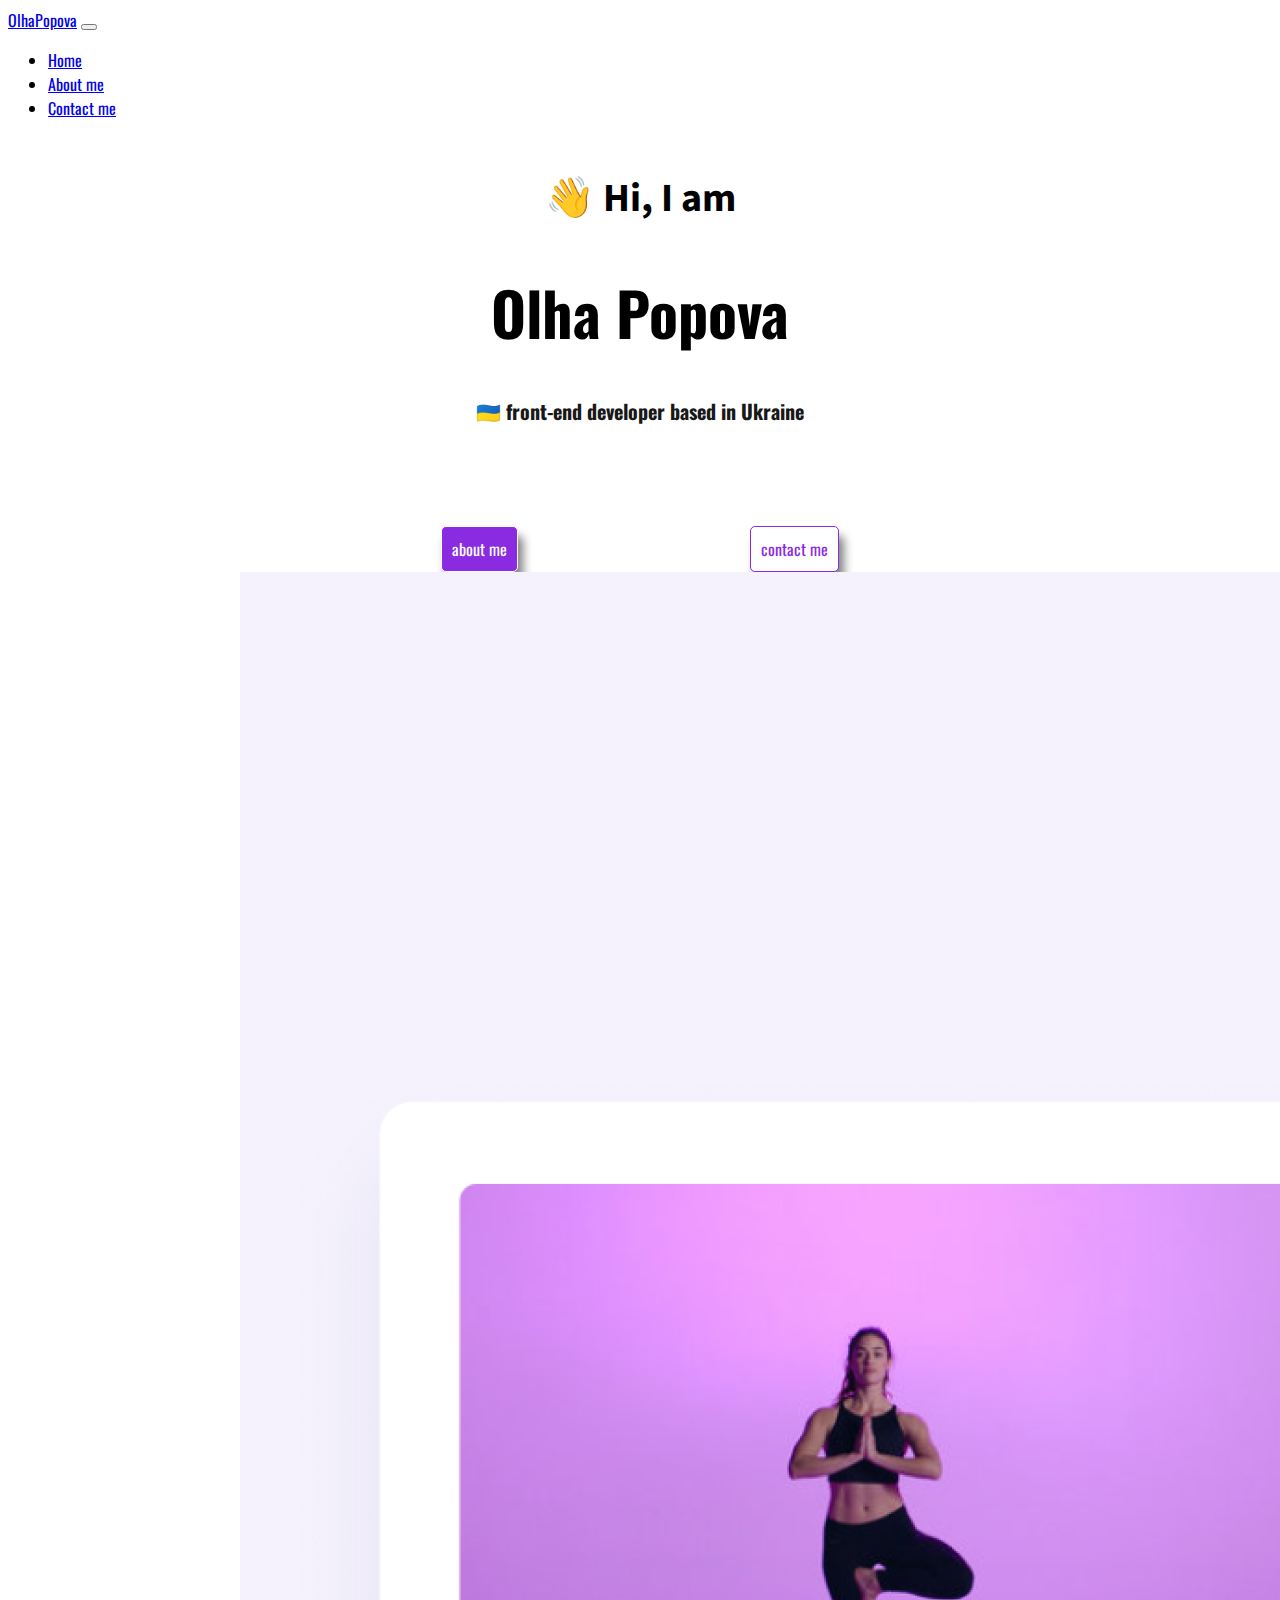
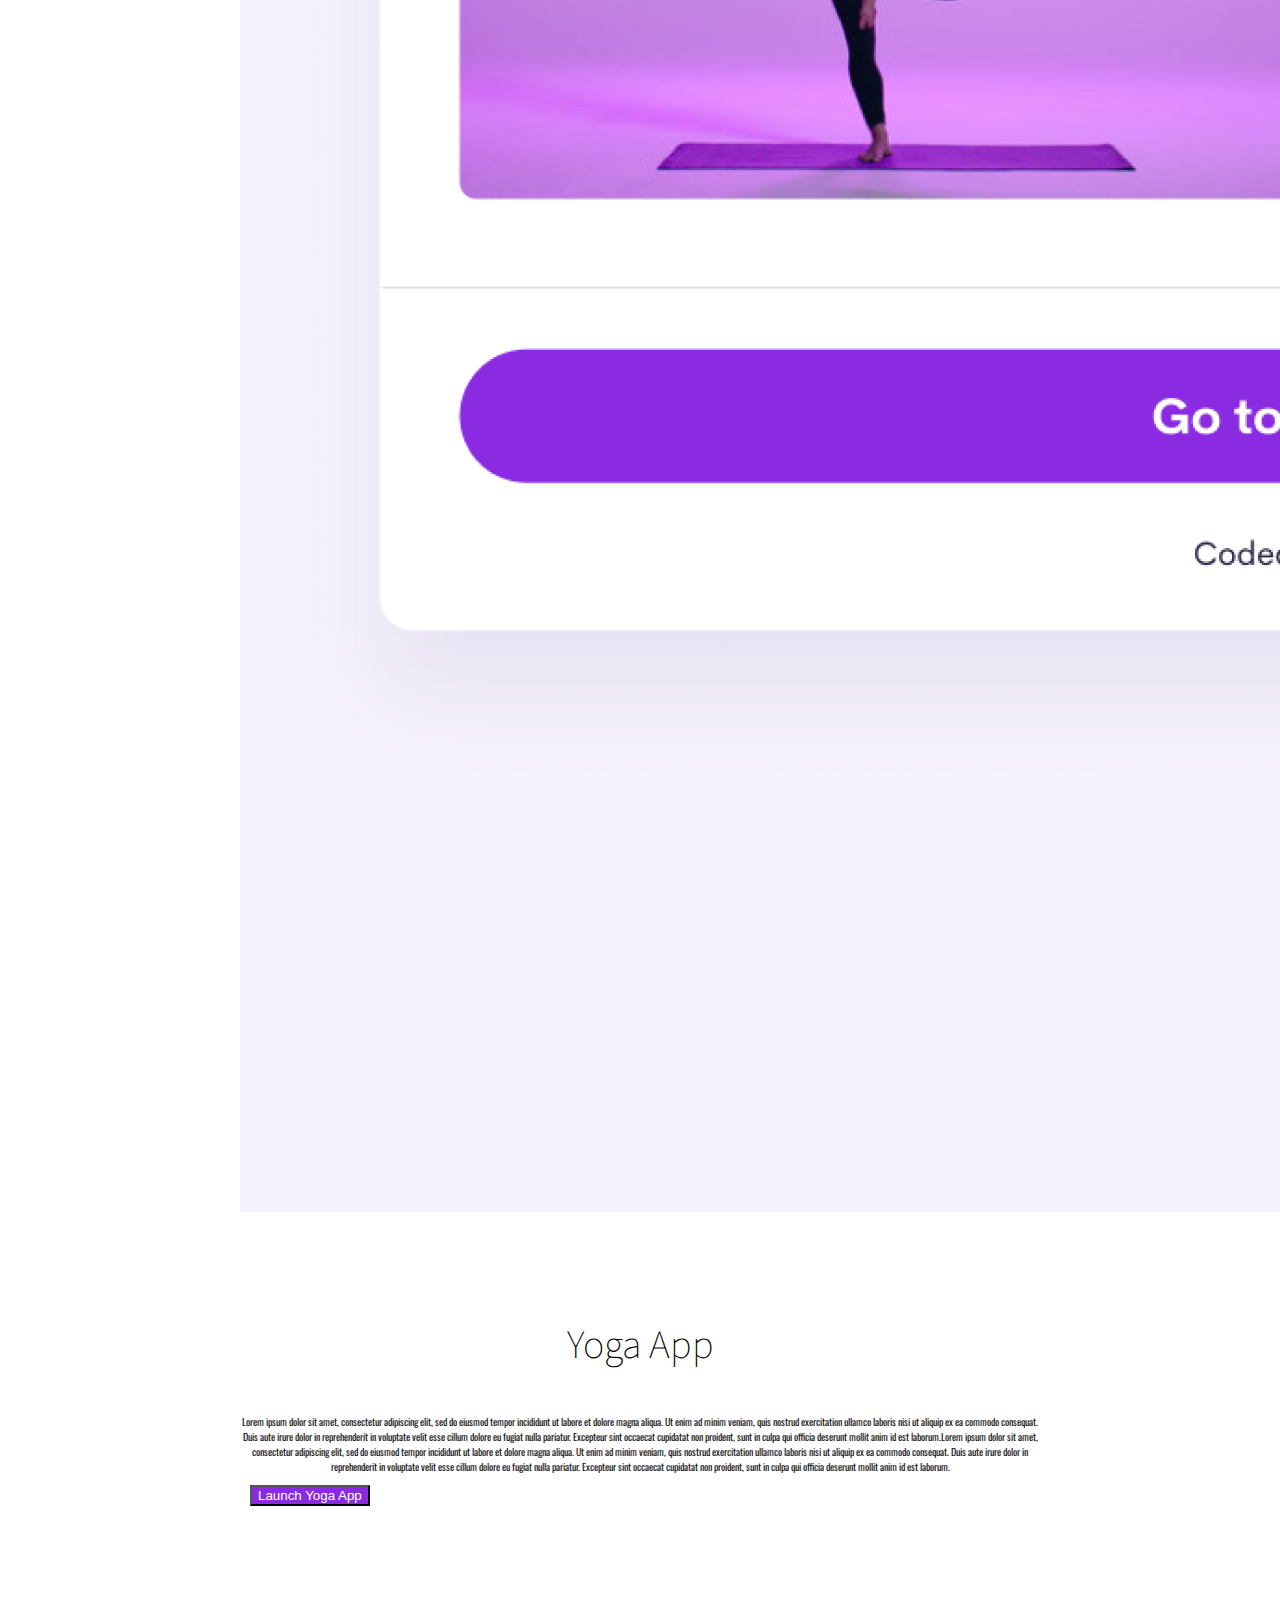
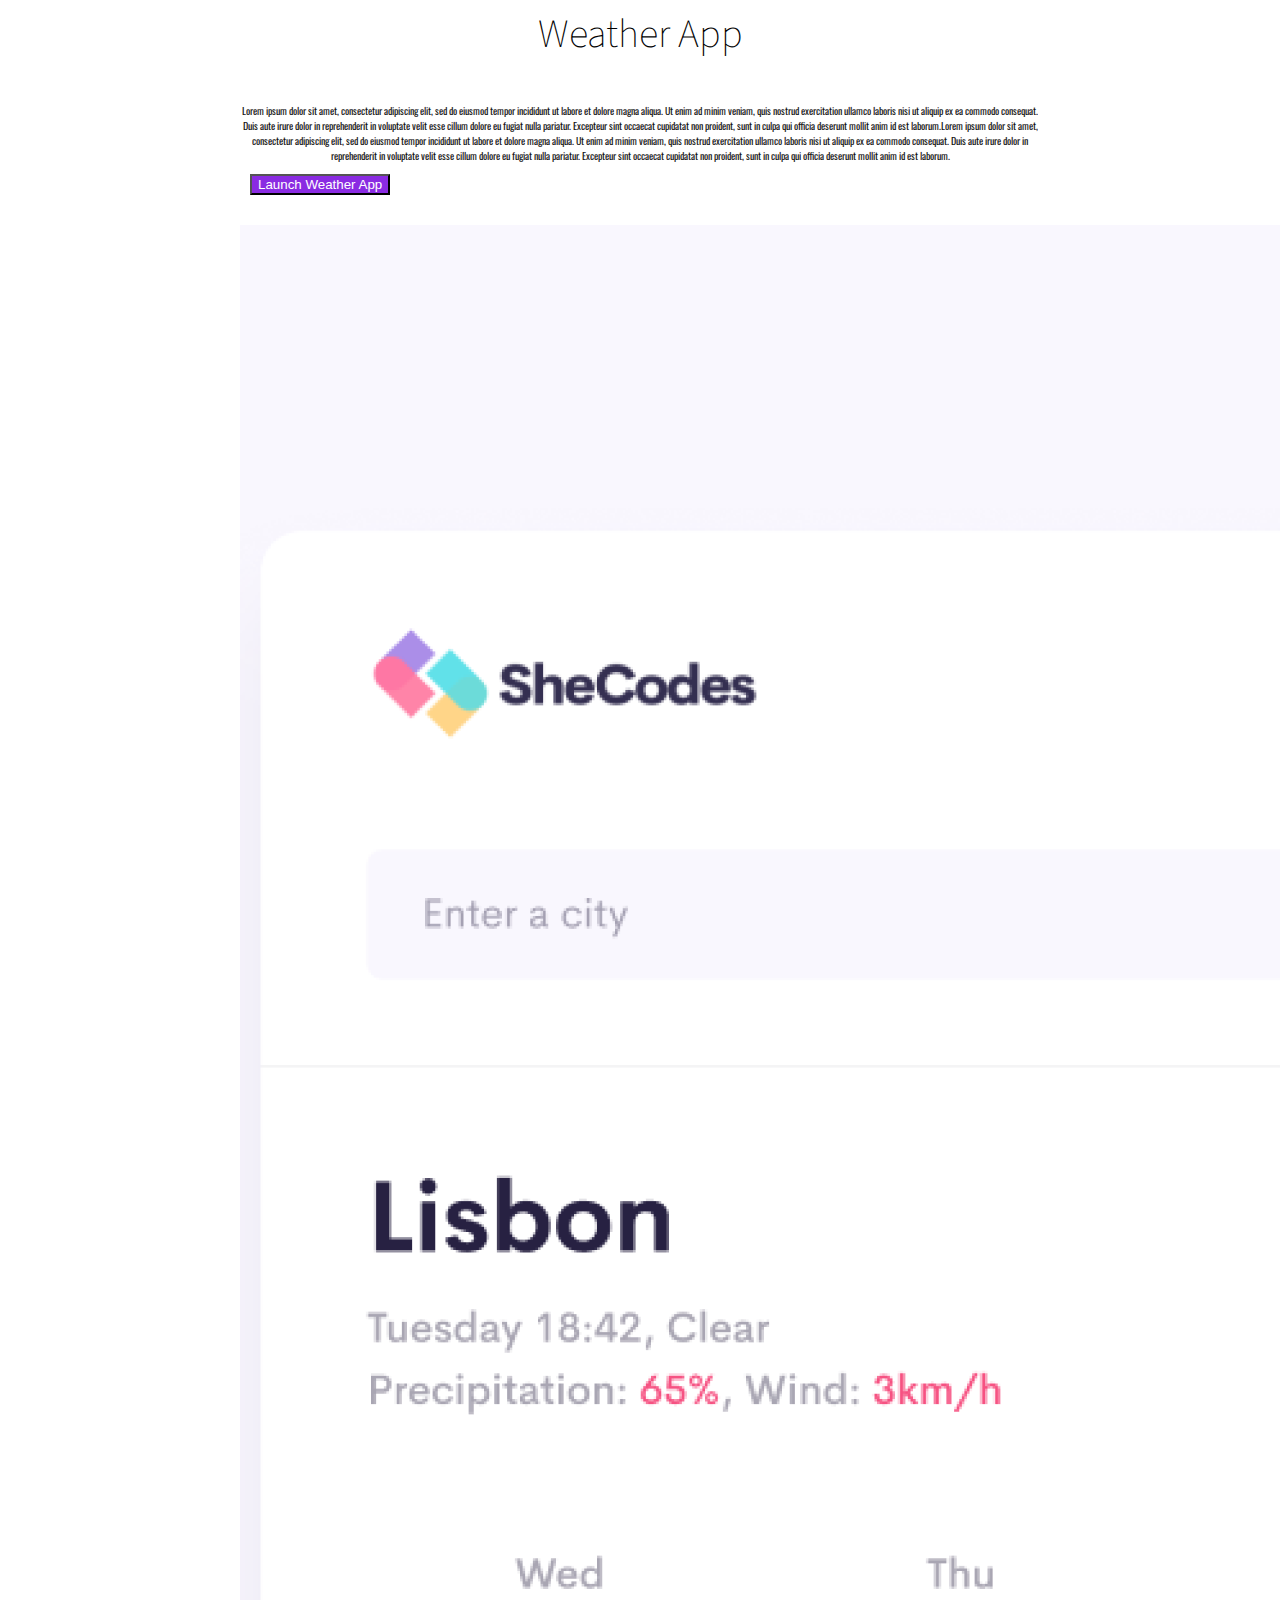
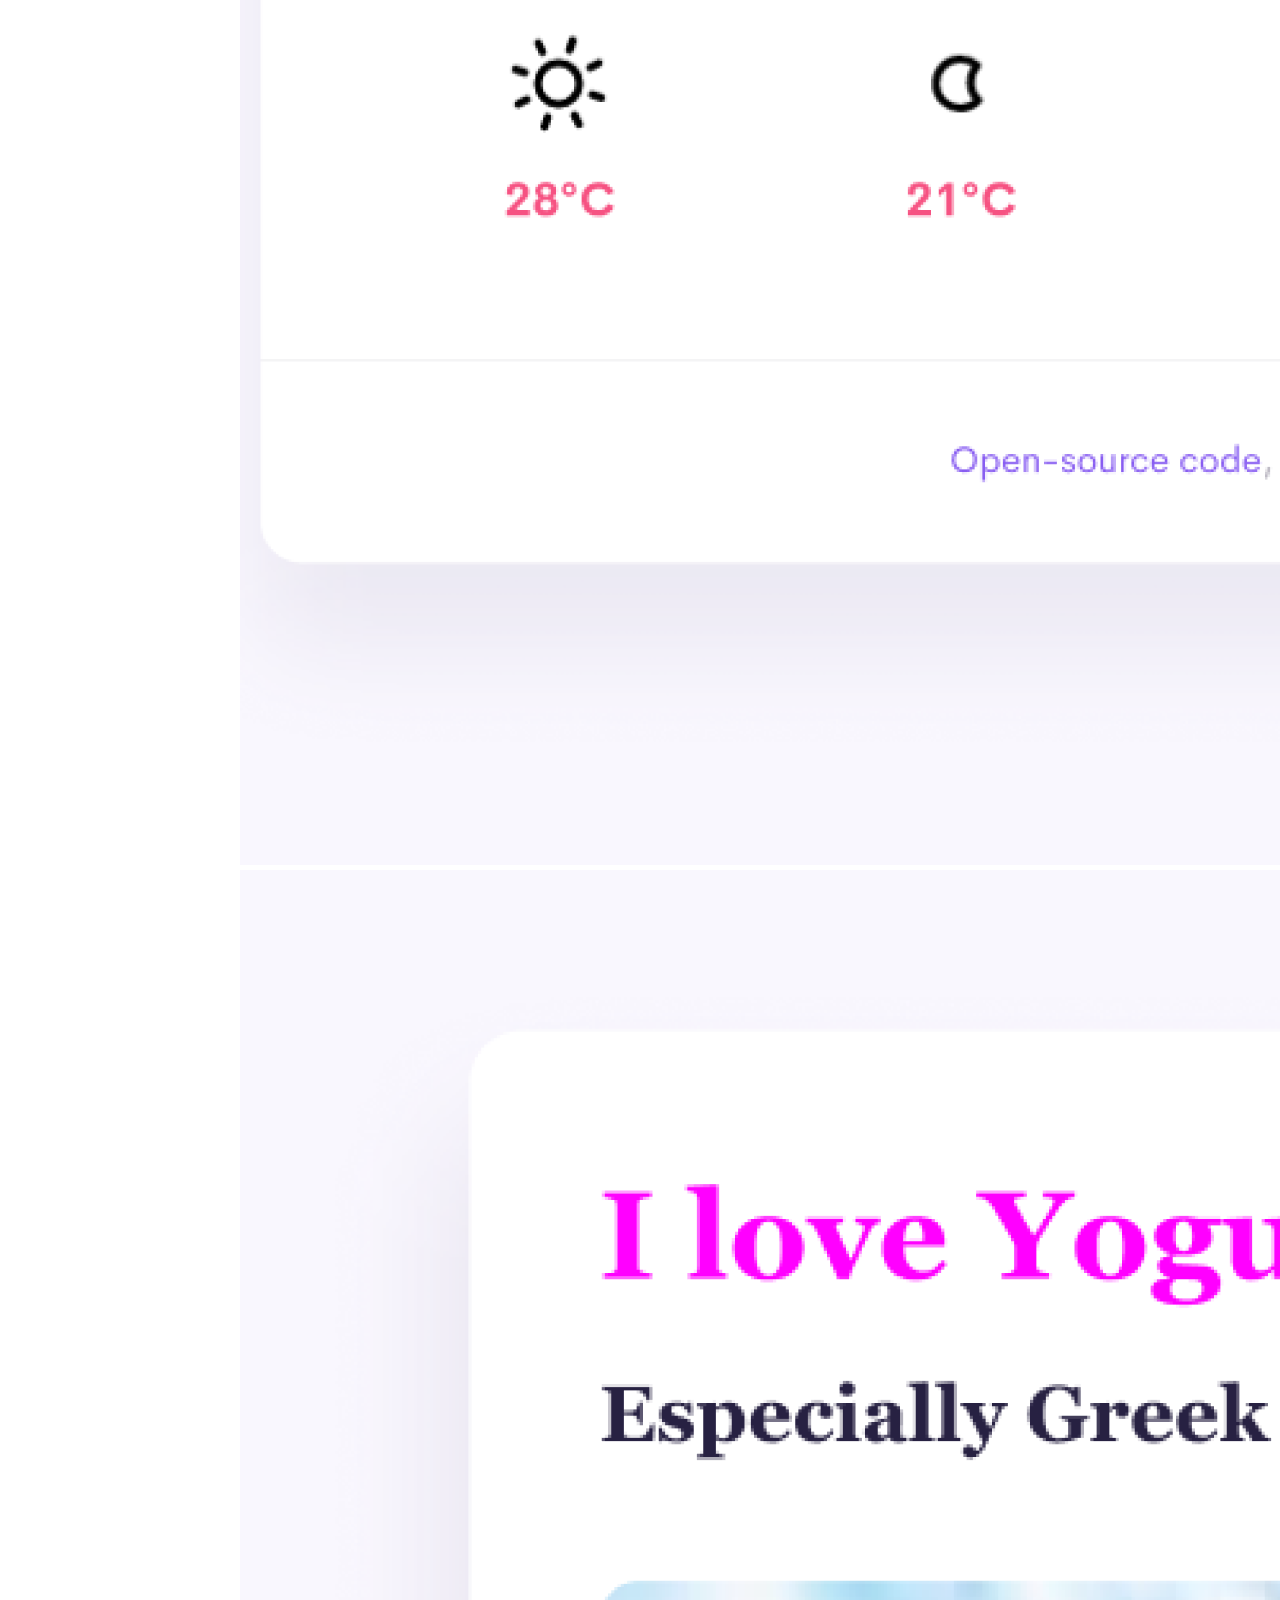
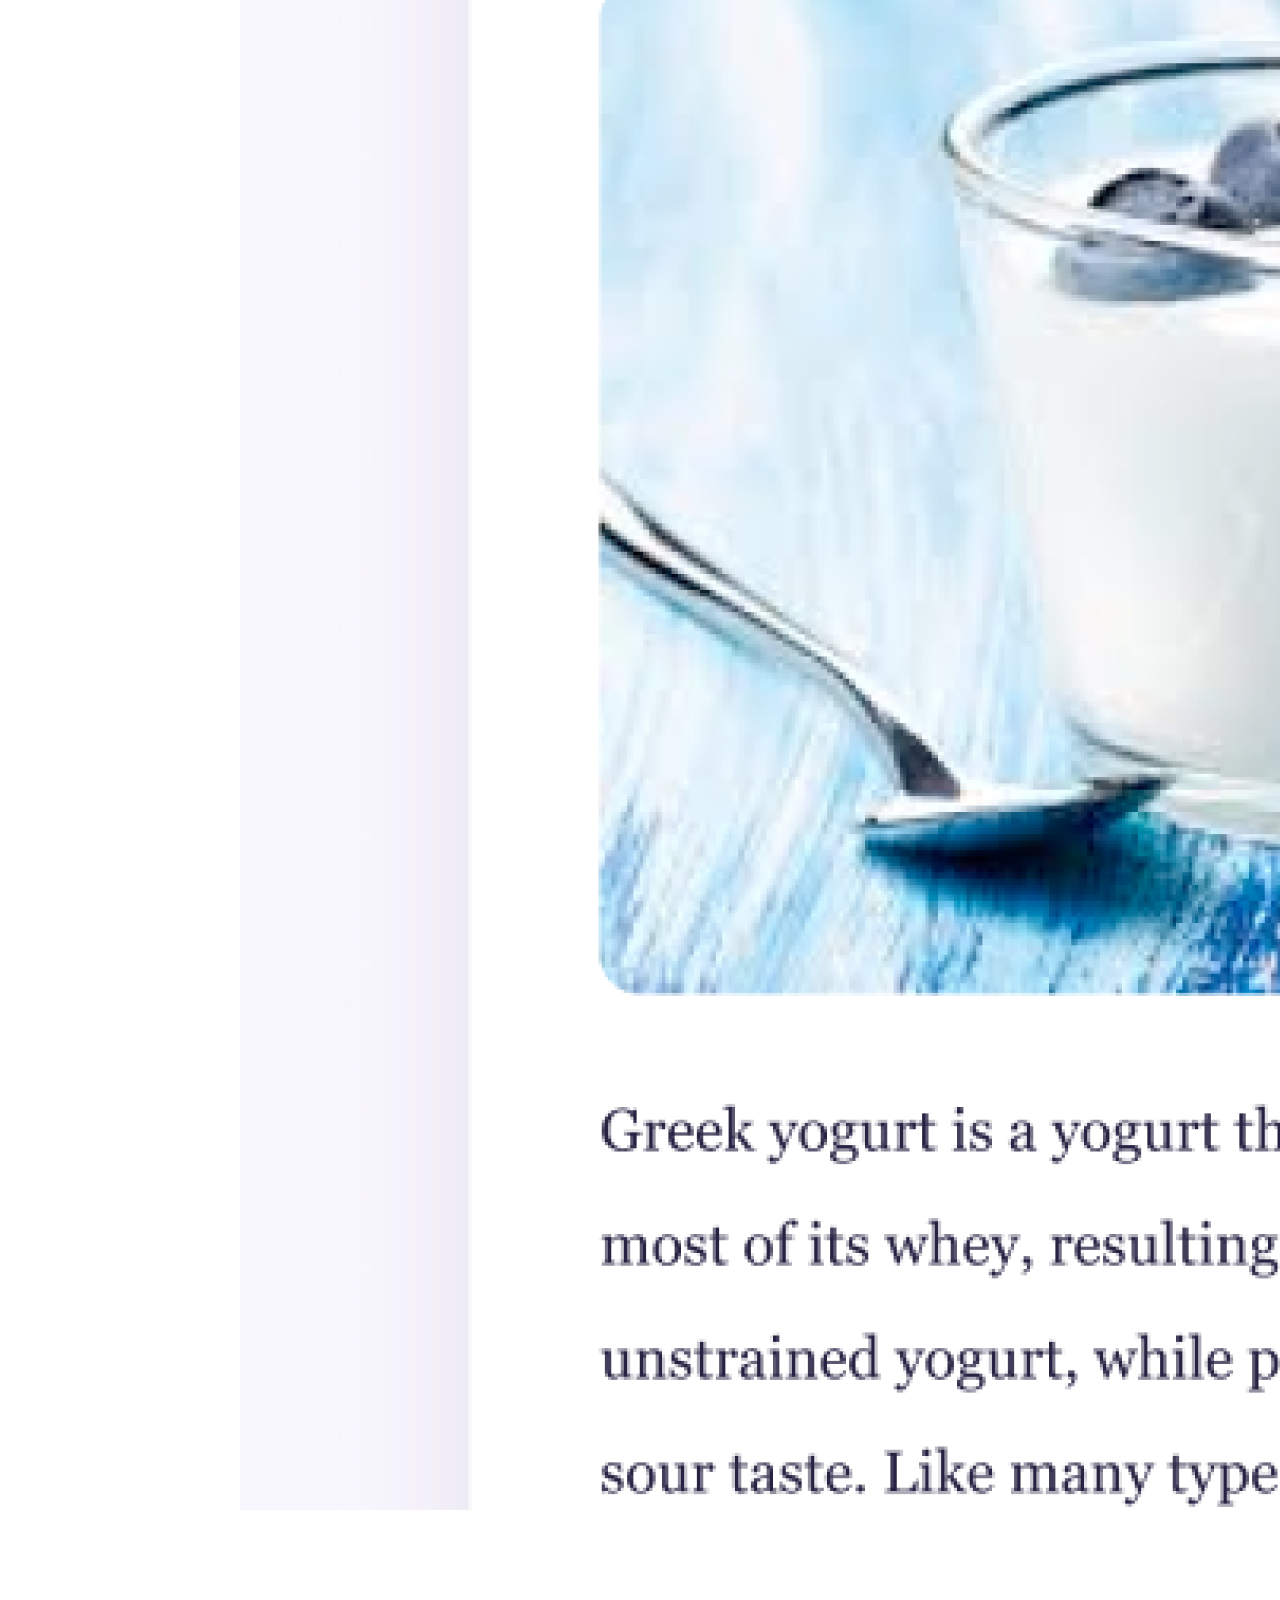
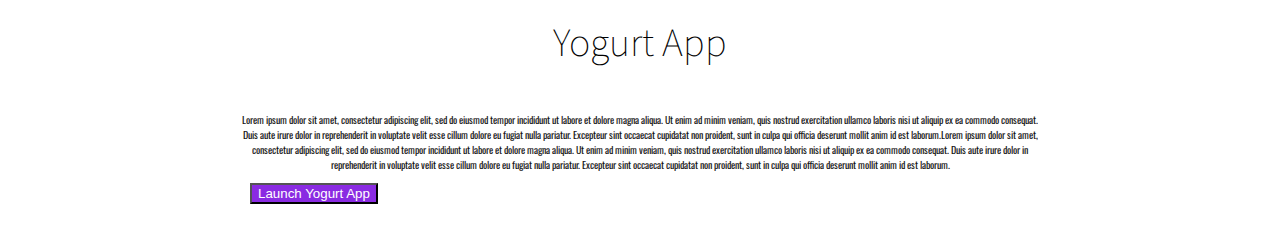
<file: index.html>
<!DOCTYPE html>
<html lang="en">
  <head>
    <meta charset="UTF-8" />
    <meta name="viewport" content="width=device-width, initial-scale=1.0" />
    <meta
    name="description"
    content="portfolio with projects below"
  />
    <meta http-equiv="X-UA-Compatible" content="ie=edge" />
    <link rel="preconnect" href="https://fonts.googleapis.com" />
    <link rel="preconnect" href="https://fonts.gstatic.com" crossorigin />
    <link
      href="https://fonts.googleapis.com/css2?family=Source+Sans+Pro&display=swap"
      rel="stylesheet"
    />
    <link
      href="https://fonts.googleapis.com/css2?family=Oswald&display=swap"
      rel="stylesheet"
    />
    <link
      href="https://cdn.jsdelivr.net/npm/bootstrap@5.2.2/dist/css/bootstrap.min.css"
      rel="stylesheet"
      integrity="sha384-Zenh87qX5JnK2Jl0vWa8Ck2rdkQ2Bzep5IDxbcnCeuOxjzrPF/et3URy9Bv1WTRi"
      crossorigin="anonymous"
    />
    <script
      src="https://cdn.jsdelivr.net/npm/bootstrap@5.2.2/dist/js/bootstrap.bundle.min.js"
      integrity="sha384-OERcA2EqjJCMA+/3y+gxIOqMEjwtxJY7qPCqsdltbNJuaOe923+mo//f6V8Qbsw3"
      crossorigin="anonymous"
    ></script>
    <link rel="stylesheet" href="src/homework.css" />
    <title>Portfolio title page</title>
  </head>
  <body>
    <header>
      <nav class="navbar navbar-expand-lg bg-light">
          <div class="container-fluid">
            <a class="navbar-brand" href="#" title="portfolio">OlhaPopova</a>
            <button class="navbar-toggler" type="button" data-bs-toggle="collapse" data-bs-target="#navbarNav" aria-controls="navbarNav" aria-expanded="false" aria-label="Toggle navigation">
              <span class="navbar-toggler-icon"></span>
            </button>
            <div class="collapse navbar-collapse" id="navbarNav">
              <ul class="navbar-nav">
                <li class="nav-item">
                  <a class="nav-link active" aria-current="page" href="#">Home</a>
                </li>
                <li class="nav-item">
                  <a class="nav-link" href="about.html" title="page with projects">About me</a>
                </li>
                <li class="nav-item">
                  <a class="nav-link" href="about.html#mail" title="contact page">Contact me</a>
                </li>
              </ul>
            </div>
          </div>
        </nav>
      </header>
      <main>
    <div class="conteiner">
      <h2>
        👋 Hi, I am
      </h2>
      <h1>
        Olha Popova
      </h1>
      <p class="front-end mt-5">
        🇺🇦 front-end developer based in Ukraine
      </p>
      <div class="first-flexbox">
        <div class="contact-me">
          <a class="contact p-2" href="about.html" title="page with projects">about me</a>
        </div>
        <div class="about-me">
          <a class="about" href="about.html#mail" title="contact page">contact me</a>
        </div>
      </div>
      <div class="row mt-5">
        <div class="col-sm-6 border rounded">
          <img class="img-fluid rounded" src="images/yoga.png" alt="yoga project" />
        </div>
        <div class="col-sm-6 border rounded">
          <h3>Yoga App</h3>
          <p class="border rounded p-3">
            Lorem ipsum dolor sit amet, consectetur adipiscing elit, sed do
            eiusmod tempor incididunt ut labore et dolore magna aliqua. Ut enim
            ad minim veniam, quis nostrud exercitation ullamco laboris nisi ut
            aliquip ex ea commodo consequat. Duis aute irure dolor in
            reprehenderit in voluptate velit esse cillum dolore eu fugiat nulla
            pariatur. Excepteur sint occaecat cupidatat non proident, sunt in
            culpa qui officia deserunt mollit anim id est laborum.Lorem ipsum dolor sit amet, consectetur adipiscing elit, sed do
            eiusmod tempor incididunt ut labore et dolore magna aliqua. Ut enim
            ad minim veniam, quis nostrud exercitation ullamco laboris nisi ut
            aliquip ex ea commodo consequat. Duis aute irure dolor in
            reprehenderit in voluptate velit esse cillum dolore eu fugiat nulla
            pariatur. Excepteur sint occaecat cupidatat non proident, sunt in
            culpa qui officia deserunt mollit anim id est laborum.<br />
            <div class="d-grid gap-2">
              <button class="btn btn rounded  shadow-sm" type="button">Launch Yoga App</button>
            </div>            
          </p>
        </div>
      </div>
      <div class="row">
        <div class="col-sm-6 border rounded"><h3>Weather App</h3>
          <p class="border rounded p-3">
            Lorem ipsum dolor sit amet, consectetur adipiscing elit, sed do
            eiusmod tempor incididunt ut labore et dolore magna aliqua. Ut enim
            ad minim veniam, quis nostrud exercitation ullamco laboris nisi ut
            aliquip ex ea commodo consequat. Duis aute irure dolor in
            reprehenderit in voluptate velit esse cillum dolore eu fugiat nulla
            pariatur. Excepteur sint occaecat cupidatat non proident, sunt in
            culpa qui officia deserunt mollit anim id est laborum.Lorem ipsum dolor sit amet, consectetur adipiscing elit, sed do
            eiusmod tempor incididunt ut labore et dolore magna aliqua. Ut enim
            ad minim veniam, quis nostrud exercitation ullamco laboris nisi ut
            aliquip ex ea commodo consequat. Duis aute irure dolor in
            reprehenderit in voluptate velit esse cillum dolore eu fugiat nulla
            pariatur. Excepteur sint occaecat cupidatat non proident, sunt in
            culpa qui officia deserunt mollit anim id est laborum.<br />
            <div class="d-grid gap-2">
              <button class="btn btn rounded shadow-sm" type="button">Launch Weather App</button>
            </div>            
          </p></div>
        <div class="col-sm-6 border rounded"><img class="img-fluid rounded" src="images/weather.png" alt="weather app" /></div>
      </div>
      <div class="row">
        <div class="col-sm-6 border rounded"><img class="img-fluid rounded" src="images/yogurt.png" alt="yogurt app" /></div>
        <div class="col-sm-6 border rounded"><h3>Yogurt App</h3>
          <p class="border rounded p-3">
            Lorem ipsum dolor sit amet, consectetur adipiscing elit, sed do
            eiusmod tempor incididunt ut labore et dolore magna aliqua. Ut enim
            ad minim veniam, quis nostrud exercitation ullamco laboris nisi ut
            aliquip ex ea commodo consequat. Duis aute irure dolor in
            reprehenderit in voluptate velit esse cillum dolore eu fugiat nulla
            pariatur. Excepteur sint occaecat cupidatat non proident, sunt in
            culpa qui officia deserunt mollit anim id est laborum.Lorem ipsum dolor sit amet, consectetur adipiscing elit, sed do
            eiusmod tempor incididunt ut labore et dolore magna aliqua. Ut enim
            ad minim veniam, quis nostrud exercitation ullamco laboris nisi ut
            aliquip ex ea commodo consequat. Duis aute irure dolor in
            reprehenderit in voluptate velit esse cillum dolore eu fugiat nulla
            pariatur. Excepteur sint occaecat cupidatat non proident, sunt in
            culpa qui officia deserunt mollit anim id est laborum.<br />
            <div class="d-grid gap-2">
              <button class="btn btn rounded shadow-sm" type="button" >Launch Yogurt App</button>
            </div>            
          </p></div></div>
      </div>
    </main>
    </div>
  </body>
</html>
</file>
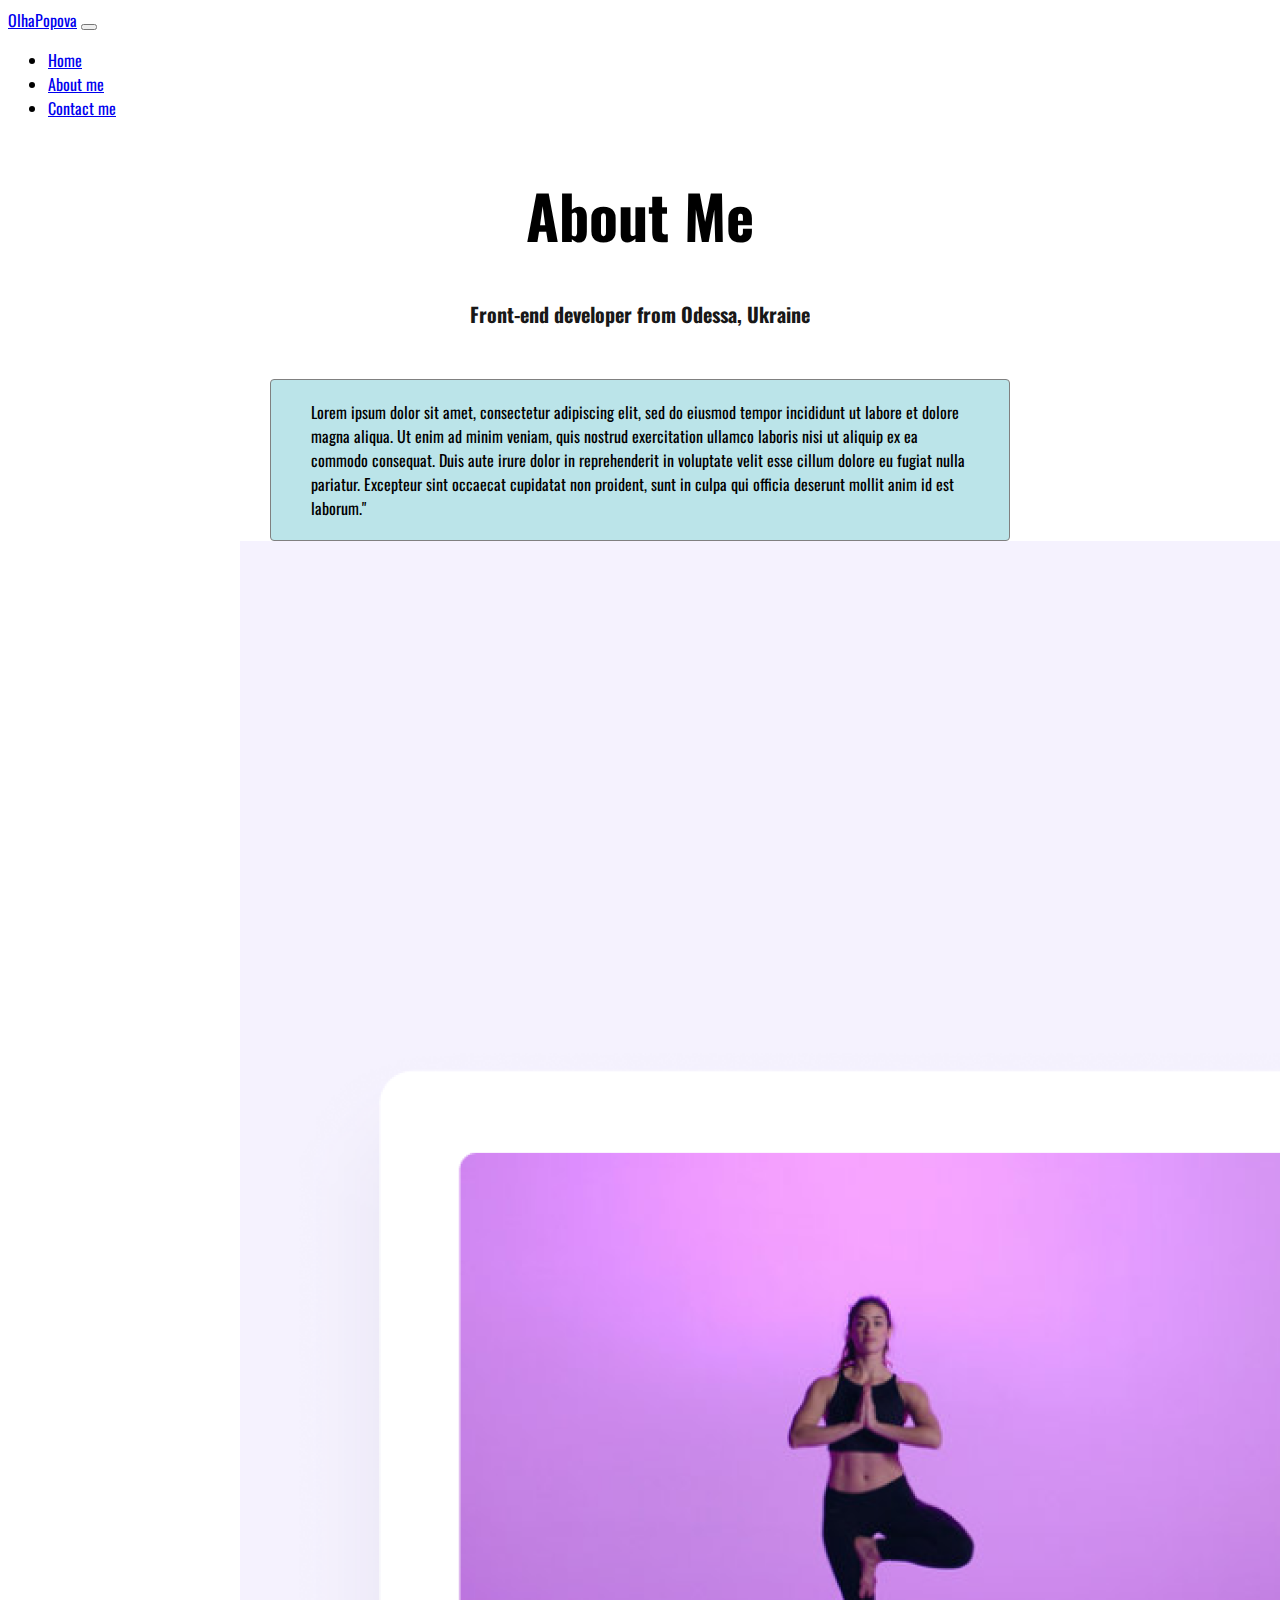
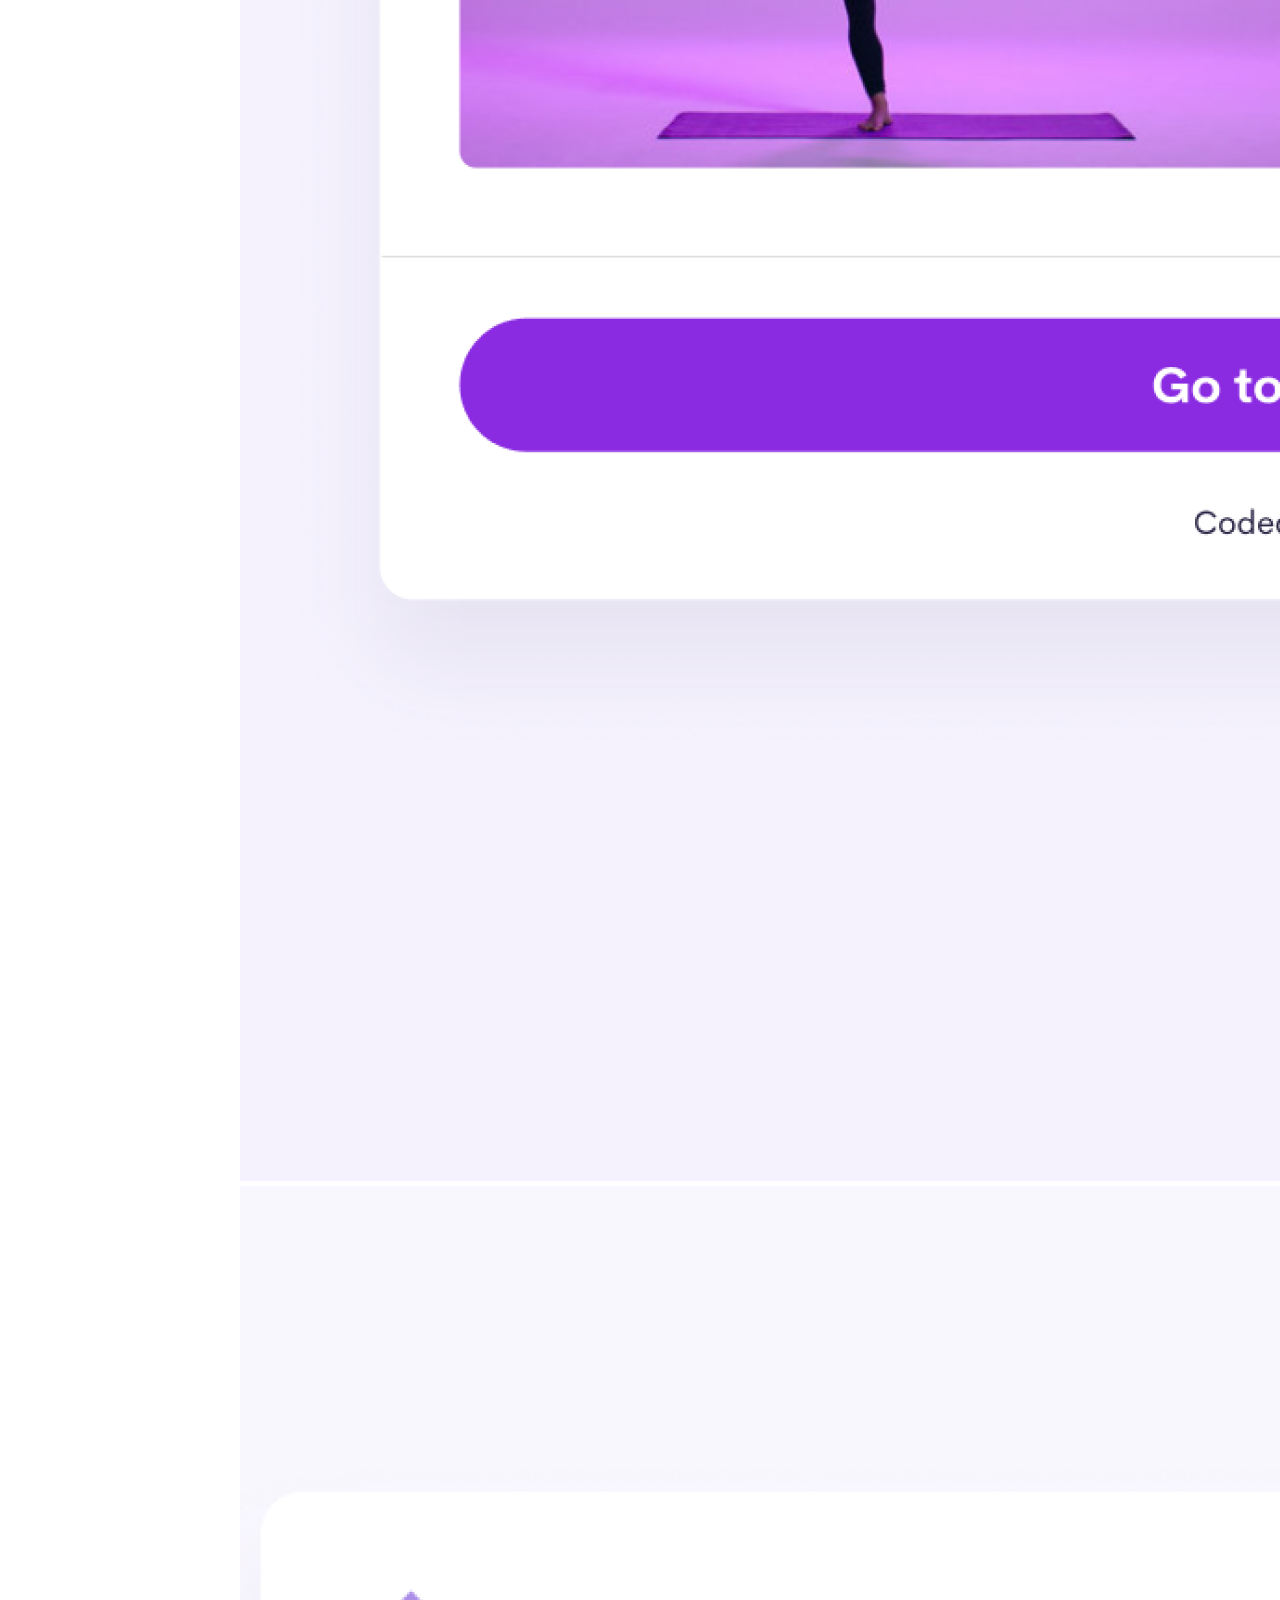
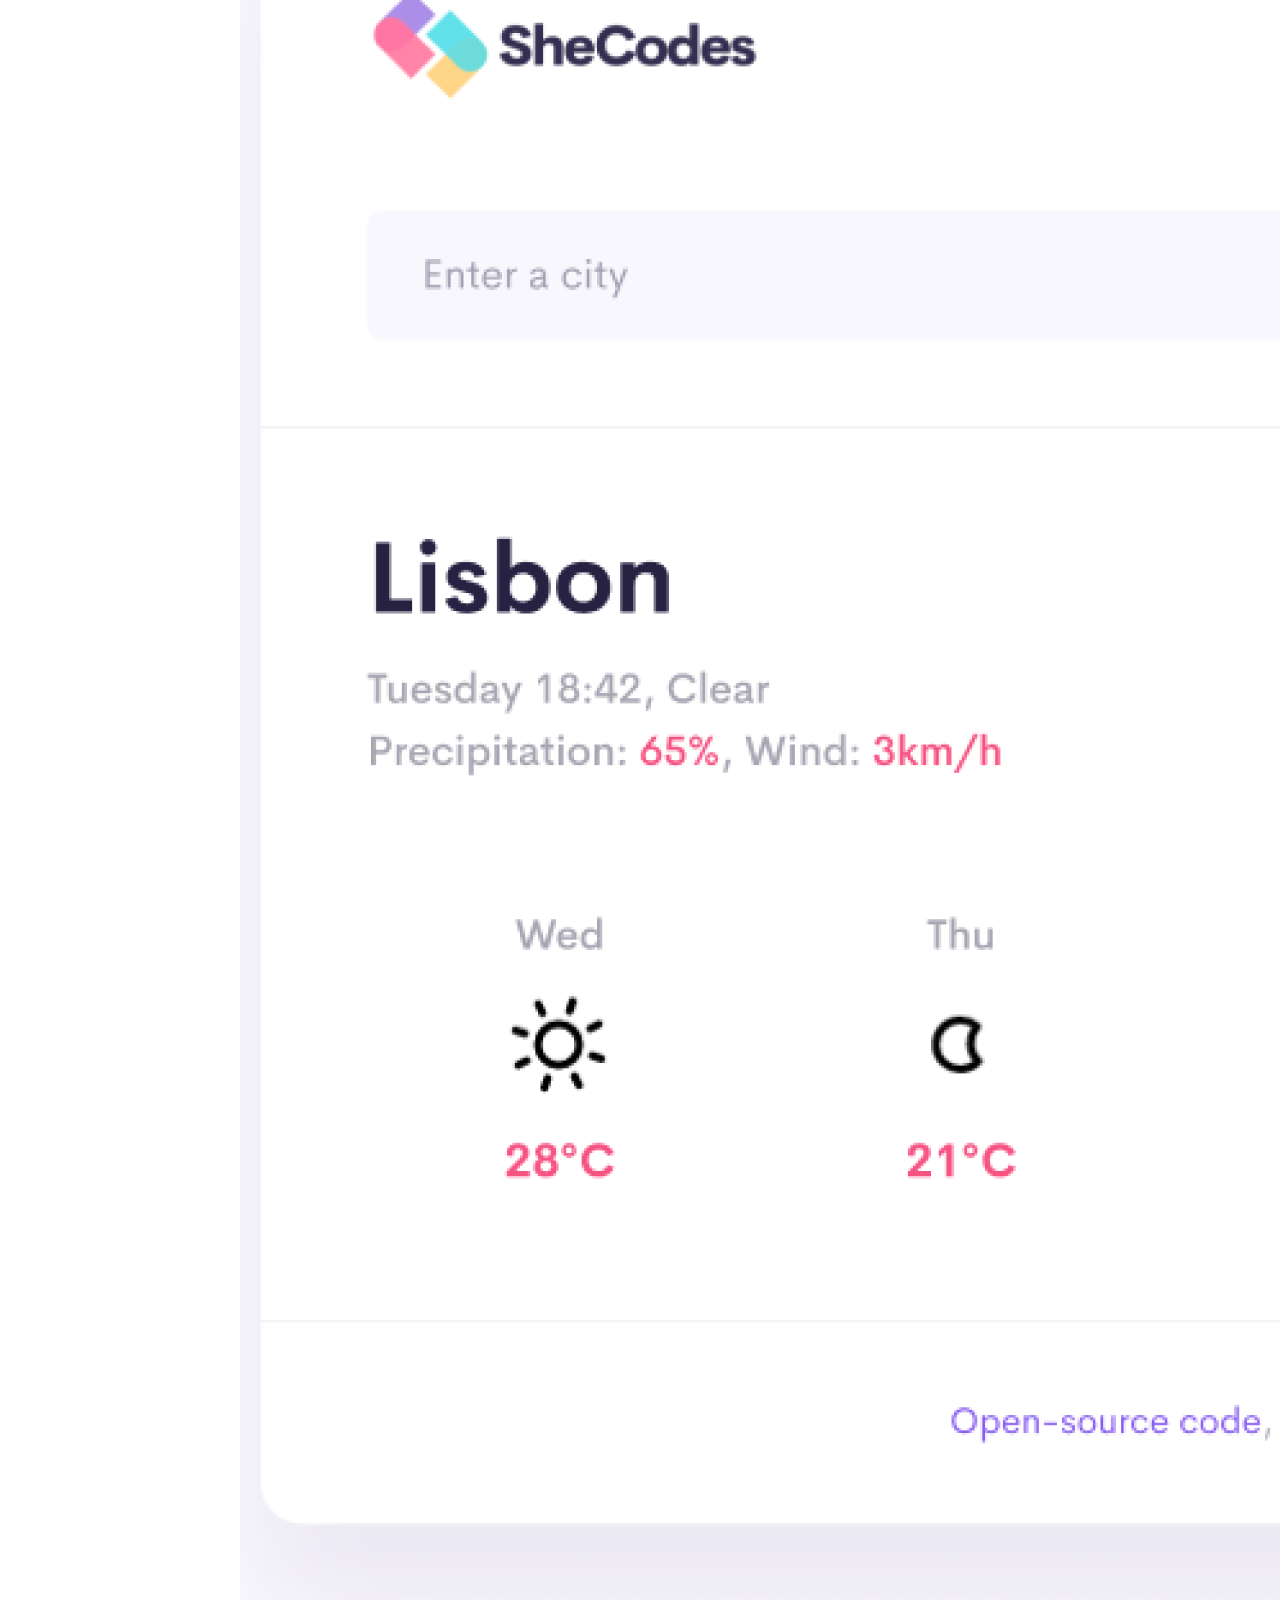
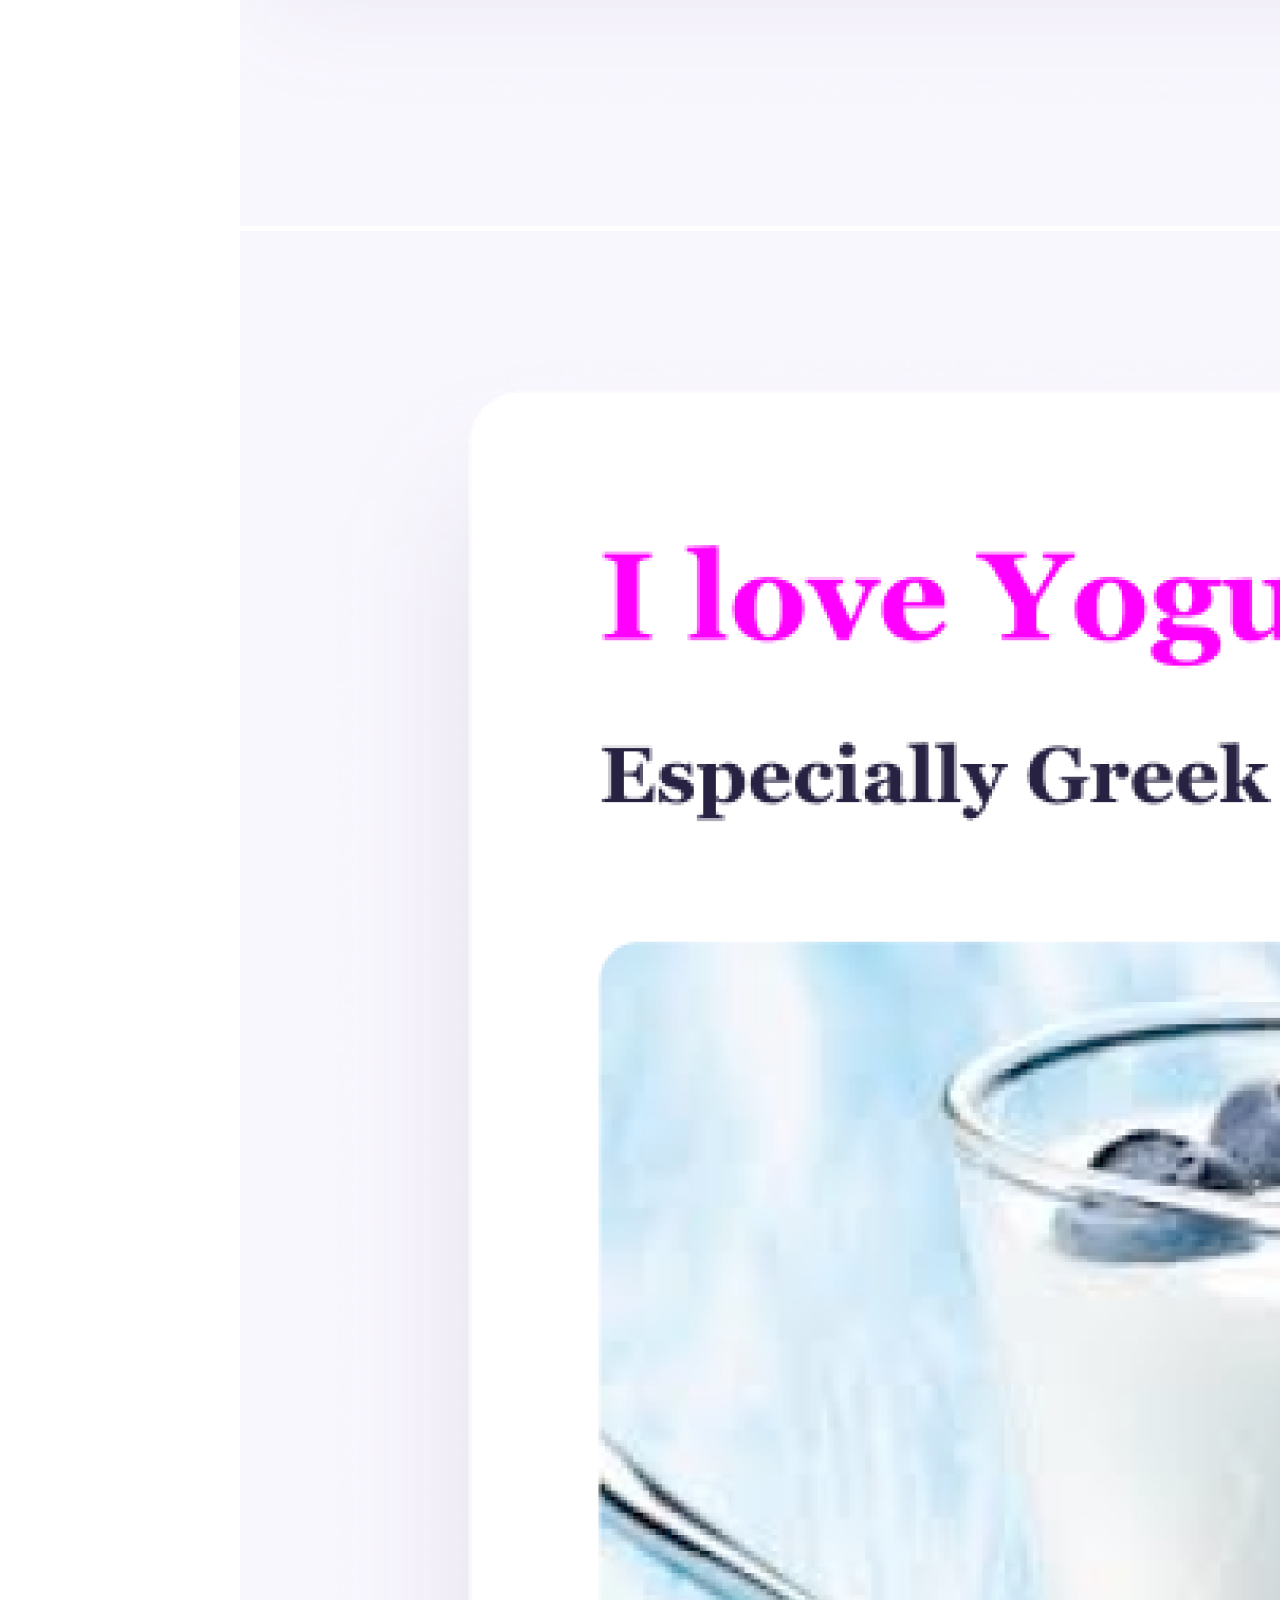
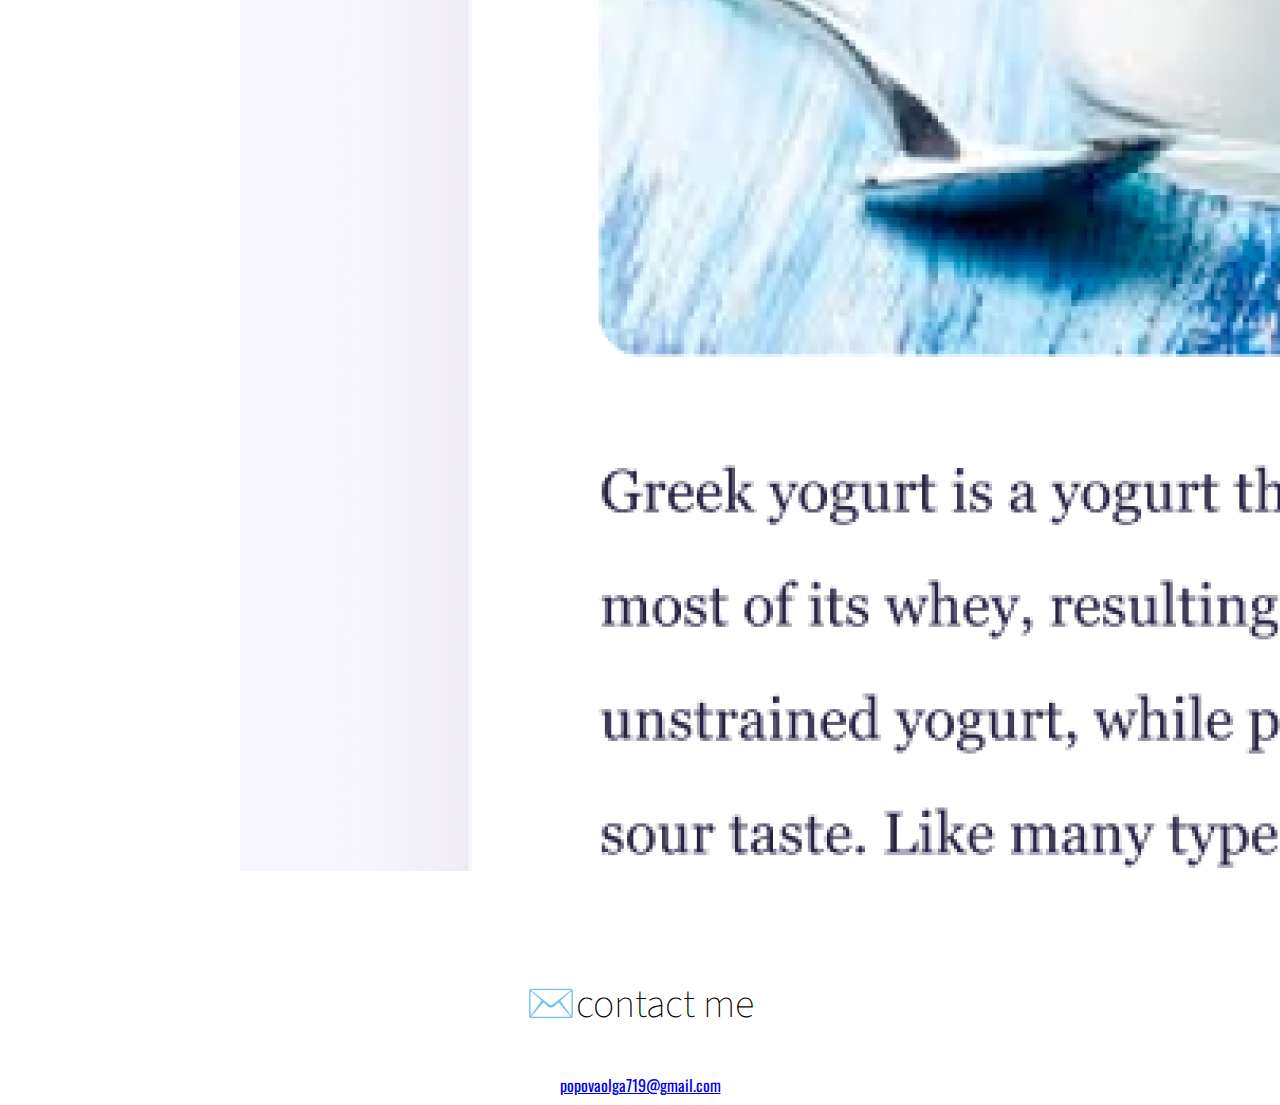
<file: about.html>
<!DOCTYPE html>
<html lang="en">
  <head>
    <meta charset="UTF-8" />
    <meta name="viewport" content="width=device-width, initial-scale=1.0" />
    <meta name="description" content="portfolio with projects below" />
    <meta http-equiv="X-UA-Compatible" content="ie=edge" />
    <link rel="preconnect" href="https://fonts.googleapis.com" />
    <link rel="preconnect" href="https://fonts.gstatic.com" crossorigin />
    <link
      href="https://fonts.googleapis.com/css2?family=Source+Sans+Pro&display=swap"
      rel="stylesheet"
    />
    <link
      href="https://fonts.googleapis.com/css2?family=Oswald&display=swap"
      rel="stylesheet"
    />
    <link
      href="https://cdn.jsdelivr.net/npm/bootstrap@5.2.2/dist/css/bootstrap.min.css"
      rel="stylesheet"
      integrity="sha384-Zenh87qX5JnK2Jl0vWa8Ck2rdkQ2Bzep5IDxbcnCeuOxjzrPF/et3URy9Bv1WTRi"
      crossorigin="anonymous"
    />
    <script
      src="https://cdn.jsdelivr.net/npm/bootstrap@5.2.2/dist/js/bootstrap.bundle.min.js"
      integrity="sha384-OERcA2EqjJCMA+/3y+gxIOqMEjwtxJY7qPCqsdltbNJuaOe923+mo//f6V8Qbsw3"
      crossorigin="anonymous"
    ></script>
    <link rel="stylesheet" href="src/homework.css" />
    <title>Portfolio second-page</title>
  </head>
  <body>
    <nav class="navbar navbar-expand-lg bg-light">
      <div class="container-fluid">
        <a class="navbar-brand" href="#" title="name">OlhaPopova</a>
        <button
          class="navbar-toggler"
          type="button"
          data-bs-toggle="collapse"
          data-bs-target="#navbarNav"
          aria-controls="navbarNav"
          aria-expanded="false"
          aria-label="Toggle navigation"
        >
          <span class="navbar-toggler-icon"></span>
        </button>
        <div class="collapse navbar-collapse" id="navbarNav">
          <ul class="navbar-nav">
            <li class="nav-item">
              <a class="nav-link active" aria-current="page" href="index.html"
                >Home</a
              >
            </li>
            <li class="nav-item">
              <a class="nav-link" href="#" title="page with projects"
                >About me</a
              >
            </li>
            <li class="nav-item">
              <a class="nav-link" href="#" title="contact page">Contact me</a>
            </li>
          </ul>
        </div>
      </div>
    </nav>
    <div class="conteiner">
      <h1 class="title-text">
        About Me
      </h1>
      <p class="second-p">
        Front-end developer from Odessa, Ukraine
      </p>
      <div class="second-flexbox">
        <div class="first-text">
          Lorem ipsum dolor sit amet, consectetur adipiscing elit, sed do
          eiusmod tempor incididunt ut labore et dolore magna aliqua. Ut enim ad
          minim veniam, quis nostrud exercitation ullamco laboris nisi ut
          aliquip ex ea commodo consequat. Duis aute irure dolor in
          reprehenderit in voluptate velit esse cillum dolore eu fugiat nulla
          pariatur. Excepteur sint occaecat cupidatat non proident, sunt in
          culpa qui officia deserunt mollit anim id est laborum."
        </div>
      </div>
      <div class="row mt-5">
        <div class="col-sm-4 border p-2">
          <img
            src="images/yoga.png"
            class="img-fluid rounded shadow-lg"
            alt="yoga app"
          />
        </div>
        <div class="col-sm-4 border p-2">
          <img
            src="images/weather.png"
            class="img-fluid rounded shadow-lg"
            alt="weather app"
          />
        </div>
        <div class="col-sm-4 border p-2">
          <img
            src="images/yogurt.png"
            class="img-fluid rounded shadow-lg"
            alt="yogurt app"
          />
        </div>
      </div>
      <h3>✉️contact me</h3>
      <a
        class="mail mb-3"
        id="mail"
        href="mailto:popovaolga719@gmail.com"
        title="contact mail"
        >popovaolga719@gmail.com</a
      >
    </div>
  </body>
</html>
</file>
<file: src/homework.css>
body {
    font-family: "Oswald", sans-serif;
    background-size: 100%;
    max-width: 100%;
  }
  :root {
    --primary-color: blueviolet;
    --second-primary-color: white;
    --border-size: 1px solid;
  }
  h2,
  h3,
  h4 {
    font-family: "Source Sans Pro", sans-serif;
    font-weight: lighter;
  }
  h1,.title-text {
    font-size: 60px;
    font-weight: bold;
    font-family: "Oswald", sans-serif;
    text-align: center;
  }
  .title-text {
    margin-top: 50px;
  }
  h2 {
    font-weight: bold;
    margin-top: 50px;
    text-align: center;
    font-size: 40px;
  }
  h3 {
    margin-top: 100px;
    text-align: center;
    font-size: 40px;
  }
  .front-end {
    font-size: 20px;
    font-weight: bold;
    text-align: center;
  }
  p {
    margin-top: 30px;
    margin-bottom: 7px;
    font-size: 10px;
    font-weight: solid;
    text-align: center;
    opacity: 0.9;
  }
  .second-p {
    font-size: 20px;
    font-weight: bold;
    text-align: center;
    margin-bottom: 40px;
  }
  .conteiner {
    max-width: 800px;
    display: block;
    margin: 0 auto;
  }
  .first-flexbox {
    margin-top: 100px;
    display: flex;
    justify-content:space-evenly;
  }
  .btn {
    background-color: var(--primary-color);
    color: var(--second-primary-color);
    margin: 0 10px;
  }
  .contact-me {
    margin-right: 30px;
    border: var(--border-size) var(--second-primary-color);
    border-radius: 5px 5px;
    padding: 10px 10px;
    box-shadow: 5px 10px 10px grey;
    background: var(--primary-color);
  }
  .contact-me:hover {
    background: var(--second-primary-color);
    border: var(--border-size) var(--primary-color);
    transition-property: background-color, color;
    transition-duration: 0.5s;
    transition-timing-function: ease-out;
  }
  .about-me {
    border: var(--border-size) var(--primary-color);
    padding: 10px 10px;
    border-radius: 5px 5px;
    box-shadow: 5px 10px 10px grey;
    background: var(--second-primary-color);
  }
  .about-me:hover {
    background: var(--primary-color);
    border: var(--border-size) var(--second-primary-color);
    transition-property: background-color, color;
    transition-duration: 0.5s;
    transition-timing-function: ease-out;
  }
  .contact {
    color: var(--second-primary-color);
    text-decoration: none;
  }
  .contact:hover {
    color: var(--primary-color);
  }
  .about {
    color: var(--primary-color);
    text-decoration: none;
  }
  .about:hover {
    color: var(--second-primary-color);
  }
  .link {
    margin-top: 100px;
    display: block;
    text-align: center;
  }
  
  .second-flexbox {
    display: flex;
    justify-content: center;
    margin-top: 50px;
  }
  .first-text {
    border: 1px solid grey;
    border-radius: 4px 4px;
    margin-right: 30px;
    margin-left: 30px;
    padding: 20px 40px;
    background: #bbe4e9;
  }
  
  .mail {
    display: block;
    text-align: center;
  }
</file>
